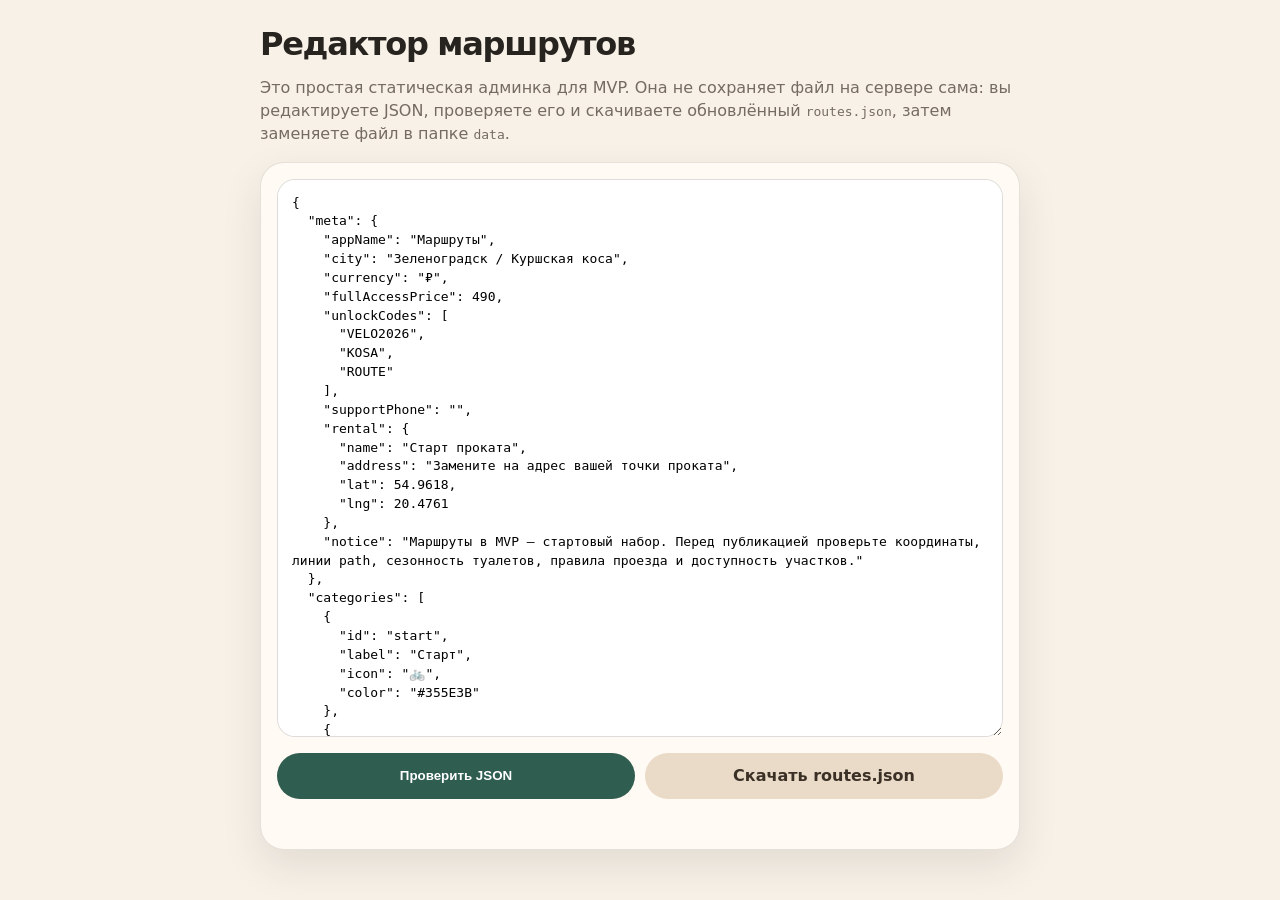
<file: admin.html>
<!doctype html>
<html lang="ru">
<head>
  <meta charset="utf-8" />
  <meta name="viewport" content="width=device-width, initial-scale=1, viewport-fit=cover" />
  <title>Админка маршрутов</title>
  <style>
    :root { font-family: Inter, system-ui, -apple-system, BlinkMacSystemFont, "Segoe UI", sans-serif; color: #27231f; background: #f7f1e8; }
    * { box-sizing: border-box; }
    body { margin: 0; padding: 16px; }
    main { width: min(100%, 760px); margin: 0 auto; }
    h1 { font-size: 32px; line-height: 1; letter-spacing: -.04em; margin: 12px 0; }
    p { color: #756b61; line-height: 1.45; }
    .panel { background: #fffaf3; border: 1px solid rgba(45,39,33,.12); border-radius: 24px; padding: 16px; box-shadow: 0 16px 40px rgba(45,39,33,.1); }
    textarea { width: 100%; min-height: 62vh; border: 1px solid rgba(45,39,33,.16); border-radius: 18px; padding: 14px; font: 13px/1.45 ui-monospace, SFMono-Regular, Menlo, Consolas, monospace; resize: vertical; }
    .actions { display: grid; grid-template-columns: 1fr 1fr; gap: 10px; margin-top: 12px; }
    button, a { min-height: 46px; border: 0; border-radius: 999px; display: grid; place-items: center; font-weight: 850; text-decoration: none; }
    button { background: #2f5d50; color: white; }
    a { background: #eadbc8; color: #3b3025; }
    .message { min-height: 24px; margin-top: 10px; font-weight: 800; }
    .ok { color: #2f5d50; } .bad { color: #a23b3b; }
  </style>
</head>
<body>
  <main>
    <h1>Редактор маршрутов</h1>
    <p>Это простая статическая админка для MVP. Она не сохраняет файл на сервере сама: вы редактируете JSON, проверяете его и скачиваете обновлённый <code>routes.json</code>, затем заменяете файл в папке <code>data</code>.</p>
    <section class="panel">
      <textarea id="jsonEditor" spellcheck="false" aria-label="JSON маршрутов"></textarea>
      <div class="actions">
        <button id="validateButton" type="button">Проверить JSON</button>
        <a id="downloadButton" href="#" download="routes.json">Скачать routes.json</a>
      </div>
      <div class="message" id="message" aria-live="polite"></div>
    </section>
  </main>
  <script>
    const editor = document.querySelector('#jsonEditor');
    const message = document.querySelector('#message');
    const download = document.querySelector('#downloadButton');

    fetch('data/routes.json', { cache: 'no-store' })
      .then(res => res.json())
      .then(data => {
        editor.value = JSON.stringify(data, null, 2);
        updateDownload();
      })
      .catch(() => {
        message.textContent = 'Не удалось загрузить data/routes.json. Откройте страницу через локальный сервер или хостинг.';
        message.className = 'message bad';
      });

    document.querySelector('#validateButton').addEventListener('click', () => {
      try {
        const data = JSON.parse(editor.value);
        for (const key of ['meta', 'categories', 'points', 'routes']) {
          if (!data[key]) throw new Error('Нет обязательного поля: ' + key);
        }
        updateDownload();
        message.textContent = 'JSON корректный. Можно скачивать файл.';
        message.className = 'message ok';
      } catch (err) {
        message.textContent = err.message;
        message.className = 'message bad';
      }
    });

    editor.addEventListener('input', updateDownload);

    function updateDownload() {
      const blob = new Blob([editor.value], { type: 'application/json' });
      const url = URL.createObjectURL(blob);
      download.href = url;
    }
  </script>
</body>
</html>
</file>
